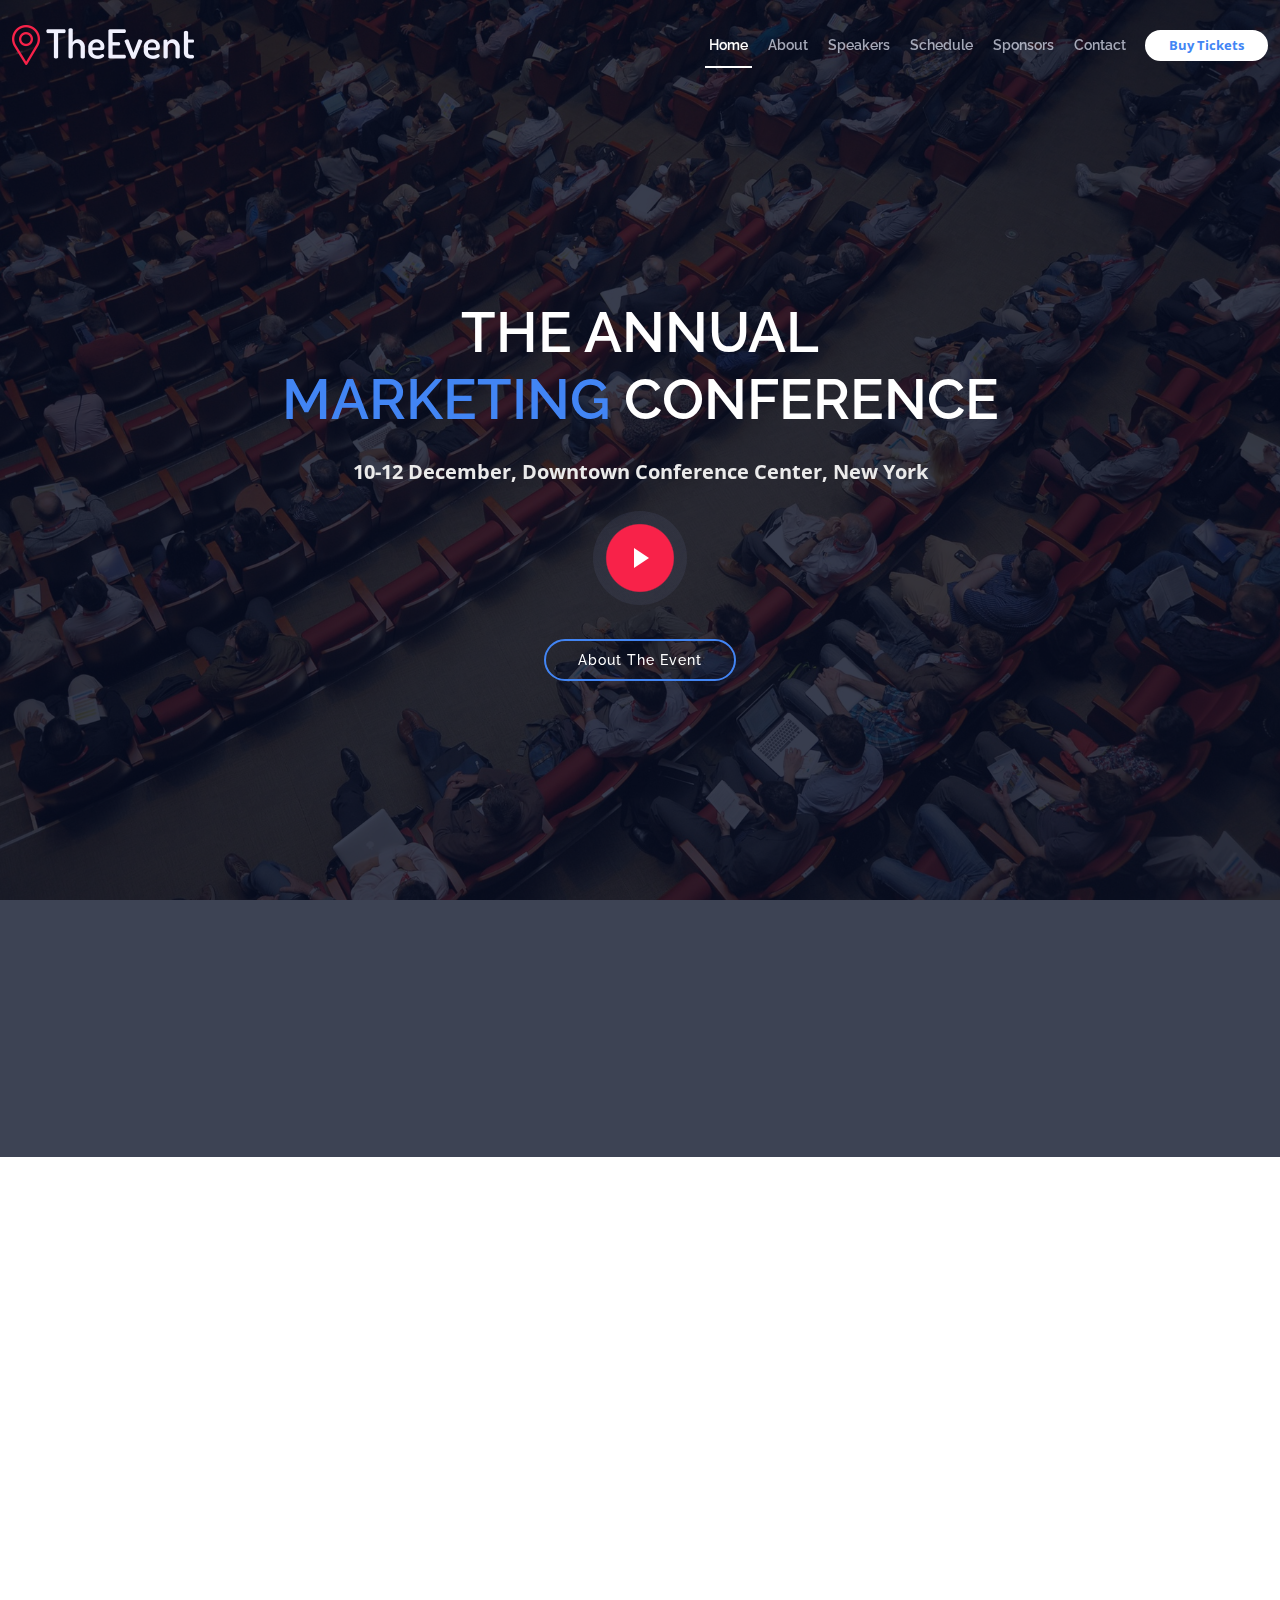
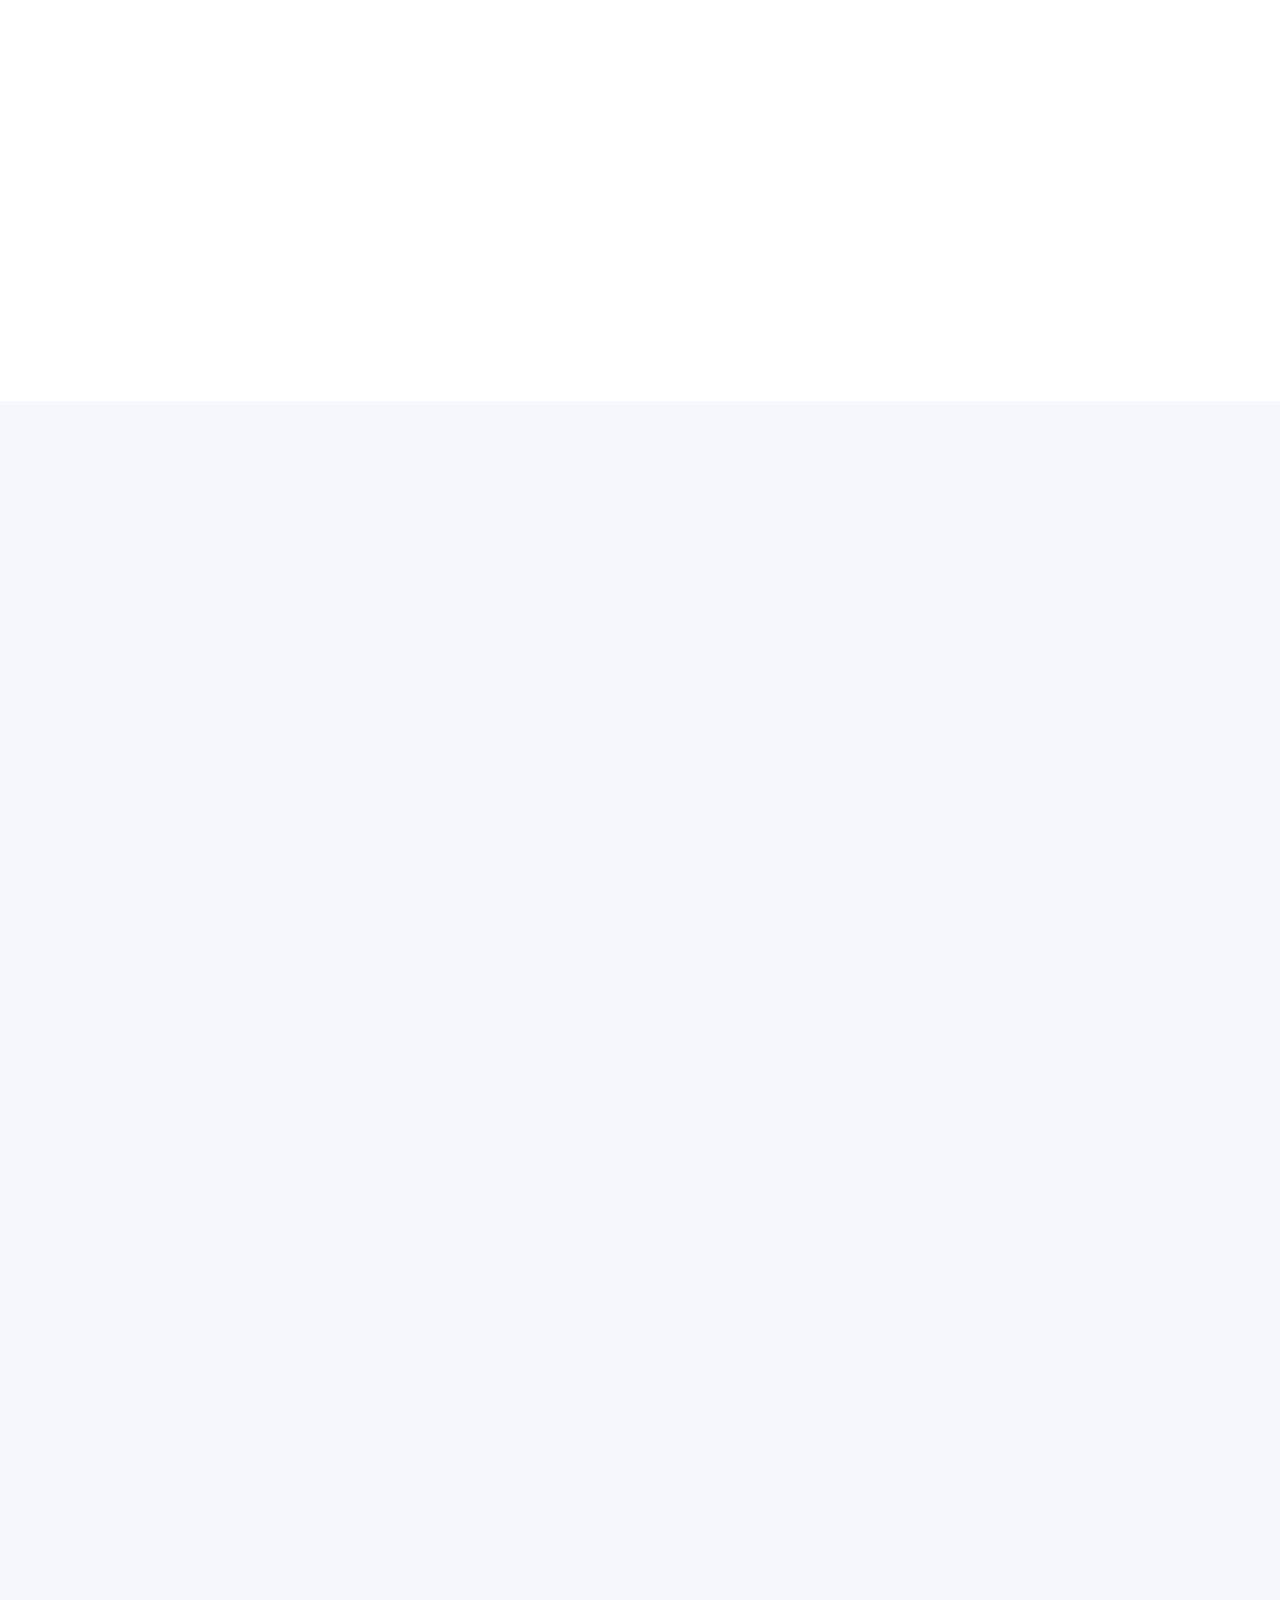
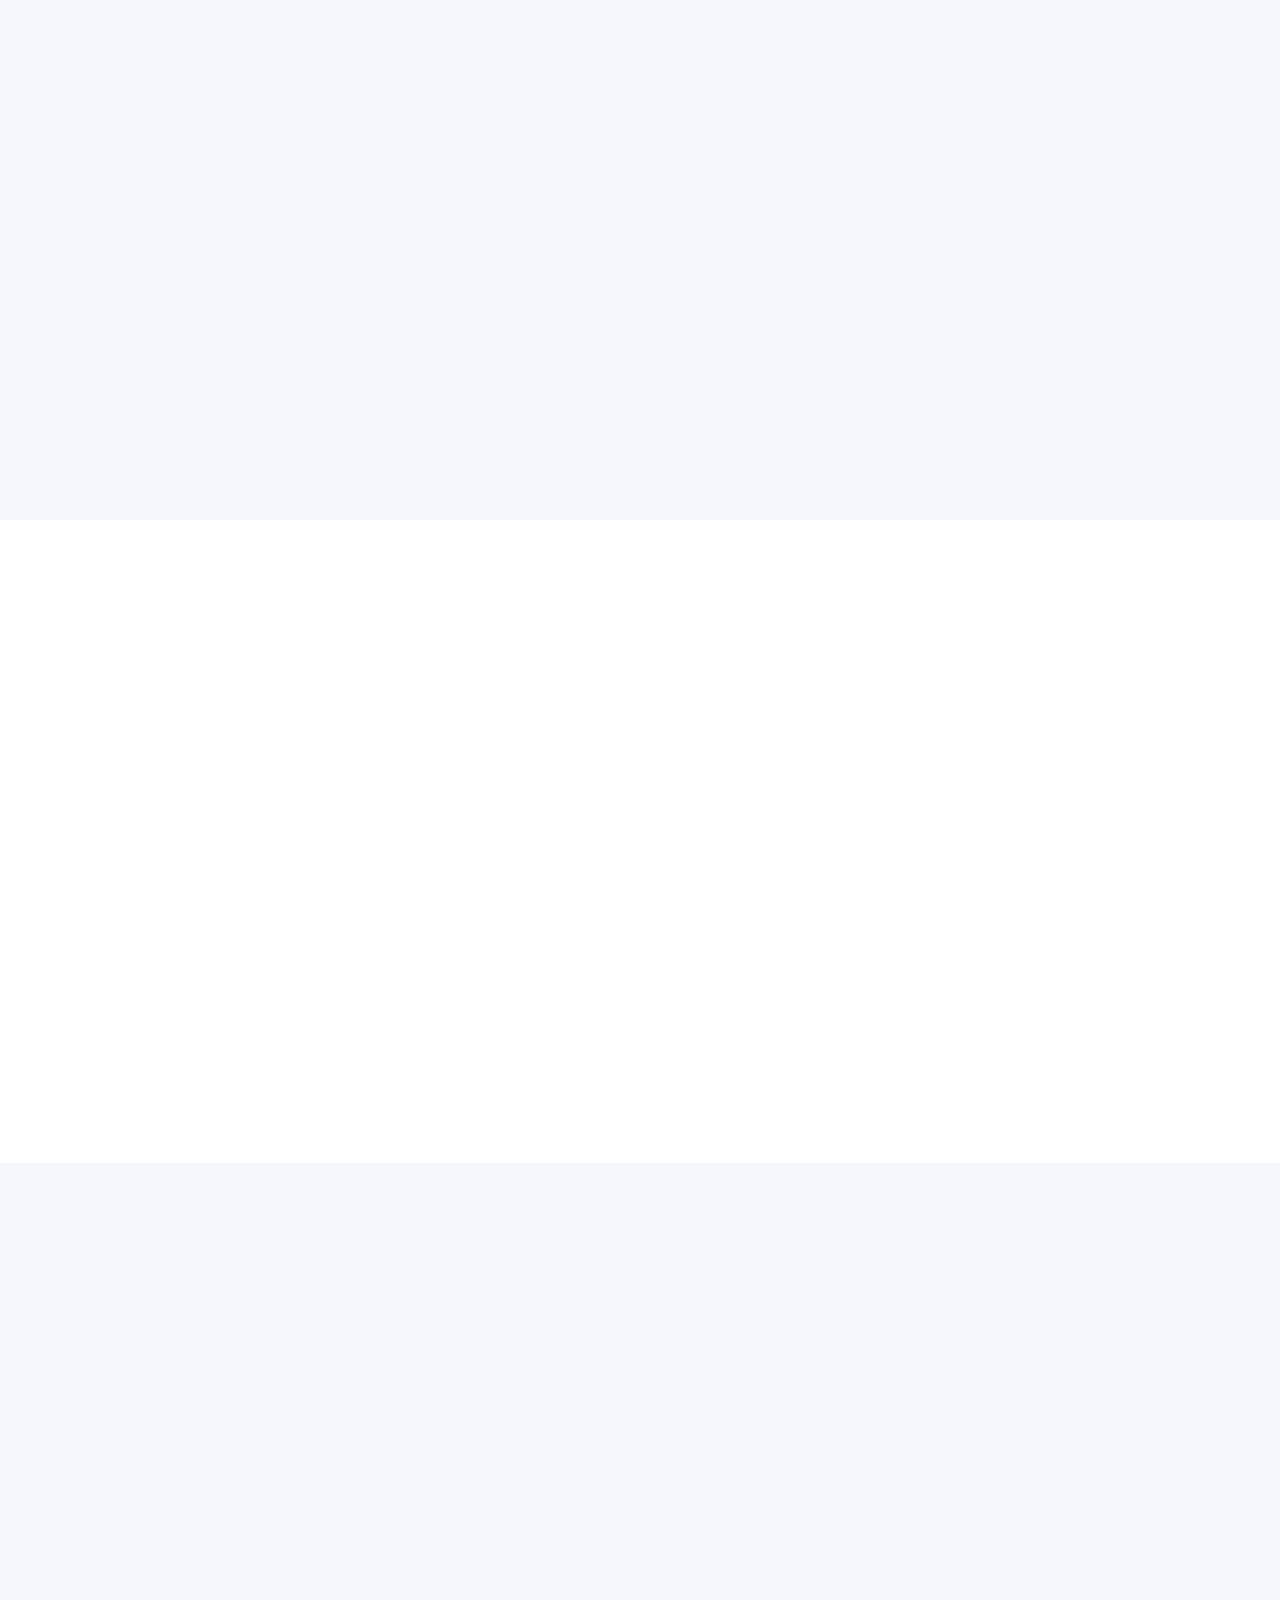
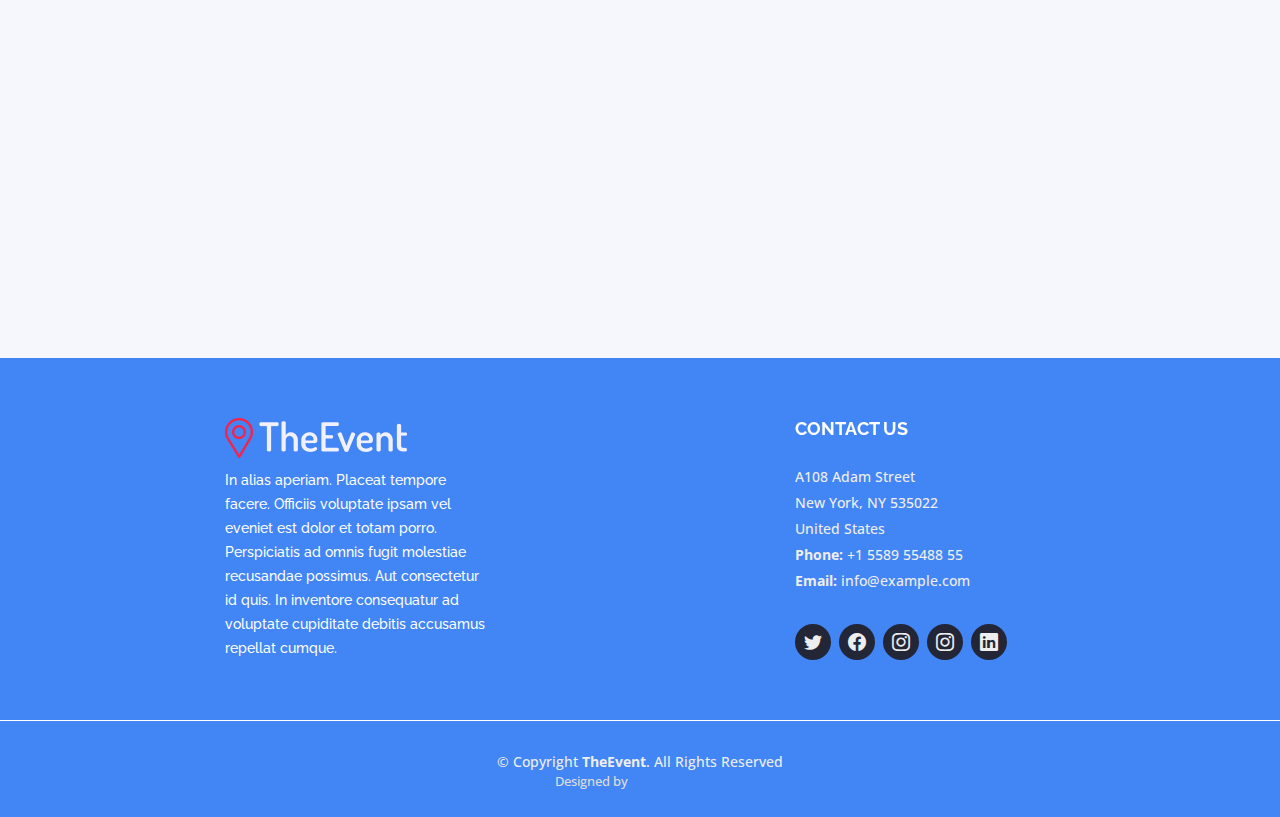
<file: index.html>
<!DOCTYPE html>
<html lang="en">

<head>
  <meta charset="utf-8">
  <meta content="width=device-width, initial-scale=1.0" name="viewport">

  <title>TheEvent Bootstrap Template - Index</title>
  <meta content="" name="description">
  <meta content="" name="keywords">

  <!-- Favicons -->
  <link href="assets/img/favicon.png" rel="icon">
  <link href="assets/img/apple-touch-icon.png" rel="apple-touch-icon">

  <!-- Google Fonts -->
  <link href="https://fonts.googleapis.com/css?family=Open+Sans:300,300i,400,400i,700,700i|Raleway:300,400,500,700,800" rel="stylesheet">

  <!-- Vendor CSS Files -->
  <link href="assets/vendor/aos/aos.css" rel="stylesheet">
  <link href="assets/vendor/bootstrap/css/bootstrap.min.css" rel="stylesheet">
  <link href="assets/vendor/bootstrap-icons/bootstrap-icons.css" rel="stylesheet">
  <link href="assets/vendor/glightbox/css/glightbox.min.css" rel="stylesheet">
  <link href="assets/vendor/swiper/swiper-bundle.min.css" rel="stylesheet">

  <!-- Template Main CSS File -->
  <link href="assets/css/style.css" rel="stylesheet">

  <!-- =======================================================
  * Template Name: TheEvent - v4.7.0
  * Template URL: https://bootstrapmade.com/theevent-conference-event-bootstrap-template/
  * Author: BootstrapMade.com
  * License: https://bootstrapmade.com/license/
  ======================================================== -->
</head>

<body>

  <!-- ======= Header ======= -->
  <header id="header" class="d-flex align-items-center ">
    <div class="container-fluid container-xxl d-flex align-items-center">

      <div id="logo" class="me-auto">
        <!-- Uncomment below if you prefer to use a text logo -->
        <!-- <h1><a href="index.html">The<span>Event</span></a></h1>-->
        <a href="index.html" class="scrollto"><img src="assets/img/logo.png" alt="" title=""></a>
      </div>

      <nav id="navbar" class="navbar order-last order-lg-0">
        <ul>
          <li><a class="nav-link scrollto active" href="#hero">Home</a></li>
          <li><a class="nav-link scrollto" href="#about">About</a></li>
          <li><a class="nav-link scrollto" href="#speakers">Speakers</a></li>
          <li><a class="nav-link scrollto" href="#schedule">Schedule</a></li>
          <!-- <li><a class="nav-link scrollto" href="#venue">Venue</a></li> -->
          <!-- <li><a class="nav-link scrollto" href="#hotels">Hotels</a></li> -->
          <!-- <li><a class="nav-link scrollto" href="#gallery">Gallery</a></li> -->
          <li><a class="nav-link scrollto" href="#supporters">Sponsors</a></li>
          <!-- <li class="dropdown"><a href="#"><span>Drop Down</span> <i class="bi bi-chevron-down"></i></a>
          <ul>
            <li><a href="#">Drop Down 1</a></li>
            <li class="dropdown"><a href="#"><span>Deep Drop Down</span> <i class="bi bi-chevron-right"></i></a>
              <ul>
                <li><a href="#">Deep Drop Down 1</a></li>
                <li><a href="#">Deep Drop Down 2</a></li>
                <li><a href="#">Deep Drop Down 3</a></li>
                <li><a href="#">Deep Drop Down 4</a></li>
                <li><a href="#">Deep Drop Down 5</a></li>
              </ul>
            </li>
            <li><a href="#">Drop Down 2</a></li>
            <li><a href="#">Drop Down 3</a></li>
            <li><a href="#">Drop Down 4</a></li>
          </ul>
        </li> -->
          <li><a class="nav-link scrollto" href="#contact">Contact</a></li>
        </ul>
        <i class="bi bi-list mobile-nav-toggle"></i>
      </nav><!-- .navbar -->
      <a class="buy-tickets scrollto" href="#buy-tickets">Buy Tickets</a>

    </div>
  </header><!-- End Header -->

  <!-- ======= Hero Section ======= -->
  <section id="hero">
    <div class="hero-container" data-aos="zoom-in" data-aos-delay="100">
      <h1 class="mb-4 pb-0">The Annual<br><span>Marketing</span> Conference</h1>
      <p class="mb-4 pb-0">10-12 December, Downtown Conference Center, New York</p>
      <a href="https://www.youtube.com/watch?v=jDDaplaOz7Q" class="glightbox play-btn mb-4"></a>
      <a href="#about" class="about-btn scrollto">About The Event</a>
    </div>
  </section><!-- End Hero Section -->

  <main id="main">

    <!-- ======= About Section ======= -->
    <section id="about">
      <div class="container" data-aos="fade-up">
        <div class="row">
          <div class="col-lg-6">
            <h2>About The Event</h2>
            <p>Sed nam ut dolor qui repellendus iusto odit. Possimus inventore eveniet accusamus error amet eius aut
              accusantium et. Non odit consequatur repudiandae sequi ea odio molestiae. Enim possimus sunt inventore in
              est ut optio sequi unde.</p>
          </div>
          <div class="col-lg-3">
            <h3>Where</h3>
            <p>Downtown Conference Center, New York</p>
          </div>
          <div class="col-lg-3">
            <h3>When</h3>
            <p>Monday to Wednesday<br>10-12 December</p>
          </div>
        </div>
      </div>
    </section><!-- End About Section -->

    <!-- ======= Speakers Section ======= -->
    <section id="speakers">
      <div class="container" data-aos="fade-up">
        <div class="section-header">
          <h2>Event Speakers</h2>
          <p>Here are some of our speakers</p>
        </div>

        <div class="row">
          <div class="col-lg-4 col-md-6">
            <div class="speaker" data-aos="fade-up" data-aos-delay="100">
              <img src="assets/img/speakers/1.jpg" alt="Speaker 1" class="img-fluid">
              <div class="details">
                <h3><a href="speaker-details.html">Brenden Legros</a></h3>
                <p>Quas alias incidunt</p>
                <div class="social">
                  <a href=""><i class="bi bi-twitter"></i></a>
                  <a href=""><i class="bi bi-facebook"></i></a>
                  <a href=""><i class="bi bi-instagram"></i></a>
                  <a href=""><i class="bi bi-linkedin"></i></a>
                </div>
              </div>
            </div>
          </div>
          <div class="col-lg-4 col-md-6">
            <div class="speaker" data-aos="fade-up" data-aos-delay="200">
              <img src="assets/img/speakers/2.jpg" alt="Speaker 2" class="img-fluid">
              <div class="details">
                <h3><a href="speaker-details.html">Hubert Hirthe</a></h3>
                <p>Consequuntur odio aut</p>
                <div class="social">
                  <a href=""><i class="bi bi-twitter"></i></a>
                  <a href=""><i class="bi bi-facebook"></i></a>
                  <a href=""><i class="bi bi-instagram"></i></a>
                  <a href=""><i class="bi bi-linkedin"></i></a>
                </div>
              </div>
            </div>
          </div>
          <div class="col-lg-4 col-md-6">
            <div class="speaker" data-aos="fade-up" data-aos-delay="300">
              <img src="assets/img/speakers/3.jpg" alt="Speaker 3" class="img-fluid">
              <div class="details">
                <h3><a href="speaker-details.html">Cole Emmerich</a></h3>
                <p>Fugiat laborum et</p>
                <div class="social">
                  <a href=""><i class="bi bi-twitter"></i></a>
                  <a href=""><i class="bi bi-facebook"></i></a>
                  <a href=""><i class="bi bi-instagram"></i></a>
                  <a href=""><i class="bi bi-linkedin"></i></a>
                </div>
              </div>
            </div>
          </div>
          <div class="col-lg-4 col-md-6">
            <div class="speaker" data-aos="fade-up" data-aos-delay="100">
              <img src="assets/img/speakers/4.jpg" alt="Speaker 4" class="img-fluid">
              <div class="details">
                <h3><a href="speaker-details.html">Jack Christiansen</a></h3>
                <p>Debitis iure vero</p>
                <div class="social">
                  <a href=""><i class="bi bi-twitter"></i></a>
                  <a href=""><i class="bi bi-facebook"></i></a>
                  <a href=""><i class="bi bi-instagram"></i></a>
                  <a href=""><i class="bi bi-linkedin"></i></a>
                </div>
              </div>
            </div>
          </div>
          <div class="col-lg-4 col-md-6">
            <div class="speaker" data-aos="fade-up" data-aos-delay="200">
              <img src="assets/img/speakers/5.jpg" alt="Speaker 5" class="img-fluid">
              <div class="details">
                <h3><a href="speaker-details.html">Alejandrin Littel</a></h3>
                <p>Qui molestiae natus</p>
                <div class="social">
                  <a href=""><i class="bi bi-twitter"></i></a>
                  <a href=""><i class="bi bi-facebook"></i></a>
                  <a href=""><i class="bi bi-instagram"></i></a>
                  <a href=""><i class="bi bi-linkedin"></i></a>
                </div>
              </div>
            </div>
          </div>
          <div class="col-lg-4 col-md-6">
            <div class="speaker" data-aos="fade-up" data-aos-delay="300">
              <img src="assets/img/speakers/6.jpg" alt="Speaker 6" class="img-fluid">
              <div class="details">
                <h3><a href="speaker-details.html">Willow Trantow</a></h3>
                <p>Non autem dicta</p>
                <div class="social">
                  <a href=""><i class="bi bi-twitter"></i></a>
                  <a href=""><i class="bi bi-facebook"></i></a>
                  <a href=""><i class="bi bi-instagram"></i></a>
                  <a href=""><i class="bi bi-linkedin"></i></a>
                </div>
              </div>
            </div>
          </div>
        </div>
      </div>

    </section><!-- End Speakers Section -->

    <!-- ======= Schedule Section ======= -->
    <section id="schedule" class="section-with-bg">
      <div class="container" data-aos="fade-up">
        <div class="section-header">
          <h2>Event Schedule</h2>
          <p>Here is our event schedule</p>
        </div>

        <ul class="nav nav-tabs" role="tablist" data-aos="fade-up" data-aos-delay="100">
          <li class="nav-item">
            <a class="nav-link active" href="#day-1" role="tab" data-bs-toggle="tab">Day 1</a>
          </li>
        </ul>

        <h3 class="sub-heading">Voluptatem nulla veniam soluta et corrupti consequatur neque eveniet officia. Eius
          necessitatibus voluptatem quis labore perspiciatis quia.</h3>

        <div class="tab-content row justify-content-center" data-aos="fade-up" data-aos-delay="200">

          <!-- Schdule Day 1 -->
          <div role="tabpanel" class="col-lg-9 tab-pane fade show active" id="day-1">

            <div class="row schedule-item">
              <div class="col-md-2"><time>09:30 AM</time></div>
              <div class="col-md-10">
                <h4>Registration</h4>
                <p>Fugit voluptas iusto maiores temporibus autem numquam magnam.</p>
              </div>
            </div>

            <div class="row schedule-item">
              <div class="col-md-2"><time>10:00 AM</time></div>
              <div class="col-md-10">
                <div class="speaker">
                  <img src="assets/img/speakers/1.jpg" alt="Brenden Legros">
                </div>
                <h4>Keynote <span>Brenden Legros</span></h4>
                <p>Facere provident incidunt quos voluptas.</p>
              </div>
            </div>

            <div class="row schedule-item">
              <div class="col-md-2"><time>11:00 AM</time></div>
              <div class="col-md-10">
                <div class="speaker">
                  <img src="assets/img/speakers/2.jpg" alt="Hubert Hirthe">
                </div>
                <h4>Et voluptatem iusto dicta nobis. <span>Hubert Hirthe</span></h4>
                <p>Maiores dignissimos neque qui cum accusantium ut sit sint inventore.</p>
              </div>
            </div>

            <div class="row schedule-item">
              <div class="col-md-2"><time>12:00 AM</time></div>
              <div class="col-md-10">
                <div class="speaker">
                  <img src="assets/img/speakers/3.jpg" alt="Cole Emmerich">
                </div>
                <h4>Explicabo et rerum quis et ut ea. <span>Cole Emmerich</span></h4>
                <p>Veniam accusantium laborum nihil eos eaque accusantium aspernatur.</p>
              </div>
            </div>

            <div class="row schedule-item">
              <div class="col-md-2"><time>02:00 PM</time></div>
              <div class="col-md-10">
                <div class="speaker">
                  <img src="assets/img/speakers/4.jpg" alt="Jack Christiansen">
                </div>
                <h4>Qui non qui vel amet culpa sequi. <span>Jack Christiansen</span></h4>
                <p>Nam ex distinctio voluptatem doloremque suscipit iusto.</p>
              </div>
            </div>

            <div class="row schedule-item">
              <div class="col-md-2"><time>03:00 PM</time></div>
              <div class="col-md-10">
                <div class="speaker">
                  <img src="assets/img/speakers/5.jpg" alt="Alejandrin Littel">
                </div>
                <h4>Quos ratione neque expedita asperiores. <span>Alejandrin Littel</span></h4>
                <p>Eligendi quo eveniet est nobis et ad temporibus odio quo.</p>
              </div>
            </div>

            <div class="row schedule-item">
              <div class="col-md-2"><time>04:00 PM</time></div>
              <div class="col-md-10">
                <div class="speaker">
                  <img src="assets/img/speakers/6.jpg" alt="Willow Trantow">
                </div>
                <h4>Quo qui praesentium nesciunt <span>Willow Trantow</span></h4>
                <p>Voluptatem et alias dolorum est aut sit enim neque veritatis.</p>
              </div>
            </div>

          </div>
          <!-- End Schdule Day 1 -->


        </div>

      </div>

    </section><!-- End Schedule Section -->

    <!-- ======= Venue Section ======= -->
    <!-- <section id="venue">

      <div class="container-fluid" data-aos="fade-up">

        <div class="section-header">
          <h2>Event Venue</h2>
          <p>Event venue location info and gallery</p>
        </div>

        <div class="row g-0">
          <div class="col-lg-6 venue-map">
            <iframe src="https://www.google.com/maps/embed?pb=!1m14!1m8!1m3!1d12097.433213460943!2d-74.0062269!3d40.7101282!3m2!1i1024!2i768!4f13.1!3m3!1m2!1s0x0%3A0xb89d1fe6bc499443!2sDowntown+Conference+Center!5e0!3m2!1smk!2sbg!4v1539943755621" frameborder="0" style="border:0" allowfullscreen></iframe>
          </div>

          <div class="col-lg-6 venue-info">
            <div class="row justify-content-center">
              <div class="col-11 col-lg-8 position-relative">
                <h3>Downtown Conference Center, New York</h3>
                <p>Iste nobis eum sapiente sunt enim dolores labore accusantium autem. Cumque beatae ipsam. Est quae sit qui voluptatem corporis velit. Qui maxime accusamus possimus. Consequatur sequi et ea suscipit enim nesciunt quia velit.</p>
              </div>
            </div>
          </div>
        </div>

      </div>

      <div class="container-fluid venue-gallery-container" data-aos="fade-up" data-aos-delay="100">
        <div class="row g-0">

          <div class="col-lg-3 col-md-4">
            <div class="venue-gallery">
              <a href="assets/img/venue-gallery/1.jpg" class="glightbox" data-gall="venue-gallery">
                <img src="assets/img/venue-gallery/1.jpg" alt="" class="img-fluid">
              </a>
            </div>
          </div>

          <div class="col-lg-3 col-md-4">
            <div class="venue-gallery">
              <a href="assets/img/venue-gallery/2.jpg" class="glightbox" data-gall="venue-gallery">
                <img src="assets/img/venue-gallery/2.jpg" alt="" class="img-fluid">
              </a>
            </div>
          </div>

          <div class="col-lg-3 col-md-4">
            <div class="venue-gallery">
              <a href="assets/img/venue-gallery/3.jpg" class="glightbox" data-gall="venue-gallery">
                <img src="assets/img/venue-gallery/3.jpg" alt="" class="img-fluid">
              </a>
            </div>
          </div>

          <div class="col-lg-3 col-md-4">
            <div class="venue-gallery">
              <a href="assets/img/venue-gallery/4.jpg" class="glightbox" data-gall="venue-gallery">
                <img src="assets/img/venue-gallery/4.jpg" alt="" class="img-fluid">
              </a>
            </div>
          </div>

          <div class="col-lg-3 col-md-4">
            <div class="venue-gallery">
              <a href="assets/img/venue-gallery/5.jpg" class="glightbox" data-gall="venue-gallery">
                <img src="assets/img/venue-gallery/5.jpg" alt="" class="img-fluid">
              </a>
            </div>
          </div>

          <div class="col-lg-3 col-md-4">
            <div class="venue-gallery">
              <a href="assets/img/venue-gallery/6.jpg" class="glightbox" data-gall="venue-gallery">
                <img src="assets/img/venue-gallery/6.jpg" alt="" class="img-fluid">
              </a>
            </div>
          </div>

          <div class="col-lg-3 col-md-4">
            <div class="venue-gallery">
              <a href="assets/img/venue-gallery/7.jpg" class="glightbox" data-gall="venue-gallery">
                <img src="assets/img/venue-gallery/7.jpg" alt="" class="img-fluid">
              </a>
            </div>
          </div>

          <div class="col-lg-3 col-md-4">
            <div class="venue-gallery">
              <a href="assets/img/venue-gallery/8.jpg" class="glightbox" data-gall="venue-gallery">
                <img src="assets/img/venue-gallery/8.jpg" alt="" class="img-fluid">
              </a>
            </div>
          </div>

        </div>
      </div>

    </section> -->
    
    <!-- End Venue Section -->

    <!-- ======= Hotels Section ======= -->
    <!-- <section id="hotels" class="section-with-bg">

      <div class="container" data-aos="fade-up">
        <div class="section-header">
          <h2>Hotels</h2>
          <p>Her are some nearby hotels</p>
        </div>

        <div class="row" data-aos="fade-up" data-aos-delay="100">

          <div class="col-lg-4 col-md-6">
            <div class="hotel">
              <div class="hotel-img">
                <img src="assets/img/hotels/1.jpg" alt="Hotel 1" class="img-fluid">
              </div>
              <h3><a href="#">Hotel 1</a></h3>
              <div class="stars">
                <i class="bi bi-star-fill"></i>
                <i class="bi bi-star-fill"></i>
                <i class="bi bi-star-fill"></i>
                <i class="bi bi-star-fill"></i>
                <i class="bi bi-star-fill"></i>
              </div>
              <p>0.4 Mile from the Venue</p>
            </div>
          </div>

          <div class="col-lg-4 col-md-6">
            <div class="hotel">
              <div class="hotel-img">
                <img src="assets/img/hotels/2.jpg" alt="Hotel 2" class="img-fluid">
              </div>
              <h3><a href="#">Hotel 2</a></h3>
              <div class="stars">
                <i class="bi bi-star-fill"></i>
                <i class="bi bi-star-fill"></i>
                <i class="bi bi-star-fill"></i>
                <i class="bi bi-star-fill"></i>
                <i class="bi bi-star-fill-half-full"></i>
              </div>
              <p>0.5 Mile from the Venue</p>
            </div>
          </div>

          <div class="col-lg-4 col-md-6">
            <div class="hotel">
              <div class="hotel-img">
                <img src="assets/img/hotels/3.jpg" alt="Hotel 3" class="img-fluid">
              </div>
              <h3><a href="#">Hotel 3</a></h3>
              <div class="stars">
                <i class="bi bi-star-fill"></i>
                <i class="bi bi-star-fill"></i>
                <i class="bi bi-star-fill"></i>
                <i class="bi bi-star-fill"></i>
              </div>
              <p>0.6 Mile from the Venue</p>
            </div>
          </div>

        </div>
      </div>

    </section>End Hotels Section -->

    <!-- ======= Gallery Section ======= -->
    <!-- <section id="gallery">

      <div class="container" data-aos="fade-up">
        <div class="section-header">
          <h2>Gallery</h2>
          <p>Check our gallery from the recent events</p>
        </div>
      </div>

      <div class="gallery-slider swiper">
        <div class="swiper-wrapper align-items-center">
          <div class="swiper-slide"><a href="assets/img/gallery/1.jpg" class="gallery-lightbox"><img src="assets/img/gallery/1.jpg" class="img-fluid" alt=""></a></div>
          <div class="swiper-slide"><a href="assets/img/gallery/2.jpg" class="gallery-lightbox"><img src="assets/img/gallery/2.jpg" class="img-fluid" alt=""></a></div>
          <div class="swiper-slide"><a href="assets/img/gallery/3.jpg" class="gallery-lightbox"><img src="assets/img/gallery/3.jpg" class="img-fluid" alt=""></a></div>
          <div class="swiper-slide"><a href="assets/img/gallery/4.jpg" class="gallery-lightbox"><img src="assets/img/gallery/4.jpg" class="img-fluid" alt=""></a></div>
          <div class="swiper-slide"><a href="assets/img/gallery/5.jpg" class="gallery-lightbox"><img src="assets/img/gallery/5.jpg" class="img-fluid" alt=""></a></div>
          <div class="swiper-slide"><a href="assets/img/gallery/6.jpg" class="gallery-lightbox"><img src="assets/img/gallery/6.jpg" class="img-fluid" alt=""></a></div>
          <div class="swiper-slide"><a href="assets/img/gallery/7.jpg" class="gallery-lightbox"><img src="assets/img/gallery/7.jpg" class="img-fluid" alt=""></a></div>
          <div class="swiper-slide"><a href="assets/img/gallery/8.jpg" class="gallery-lightbox"><img src="assets/img/gallery/8.jpg" class="img-fluid" alt=""></a></div>
        </div>
        <div class="swiper-pagination"></div>
      </div>

    </section>End Gallery Section -->

    <!-- ======= Supporters Section ======= -->
    <section id="supporters" class="section-with-bg">

      <div class="container" data-aos="fade-up">
        <div class="section-header">
          <h2>Sponsors</h2>
        </div>

        <div class="row no-gutters supporters-wrap clearfix" data-aos="zoom-in" data-aos-delay="100">

          <div class="col-lg-3 col-md-4 col-xs-6">
            <div class="supporter-logo">
              <img src="assets/img/supporters/1.png" class="img-fluid" alt="">
            </div>
          </div>

          <div class="col-lg-3 col-md-4 col-xs-6">
            <div class="supporter-logo">
              <img src="assets/img/supporters/2.png" class="img-fluid" alt="">
            </div>
          </div>

          <div class="col-lg-3 col-md-4 col-xs-6">
            <div class="supporter-logo">
              <img src="assets/img/supporters/3.png" class="img-fluid" alt="">
            </div>
          </div>

          <div class="col-lg-3 col-md-4 col-xs-6">
            <div class="supporter-logo">
              <img src="assets/img/supporters/4.png" class="img-fluid" alt="">
            </div>
          </div>

          <div class="col-lg-3 col-md-4 col-xs-6">
            <div class="supporter-logo">
              <img src="assets/img/supporters/5.png" class="img-fluid" alt="">
            </div>
          </div>

          <div class="col-lg-3 col-md-4 col-xs-6">
            <div class="supporter-logo">
              <img src="assets/img/supporters/6.png" class="img-fluid" alt="">
            </div>
          </div>

          <div class="col-lg-3 col-md-4 col-xs-6">
            <div class="supporter-logo">
              <img src="assets/img/supporters/7.png" class="img-fluid" alt="">
            </div>
          </div>

          <div class="col-lg-3 col-md-4 col-xs-6">
            <div class="supporter-logo">
              <img src="assets/img/supporters/8.png" class="img-fluid" alt="">
            </div>
          </div>

        </div>

      </div>

    </section><!-- End Sponsors Section -->

    <!-- =======  F.A.Q Section ======= -->
    <section id="faq">

      <div class="container" data-aos="fade-up">

        <div class="section-header">
          <h2>F.A.Q </h2>
        </div>

        <div class="row justify-content-center" data-aos="fade-up" data-aos-delay="100">
          <div class="col-lg-9">

            <ul class="faq-list">

              <li>
                <div data-bs-toggle="collapse" class="collapsed question" href="#faq1">Non consectetur a erat nam at lectus urna duis? <i class="bi bi-chevron-down icon-show"></i><i class="bi bi-chevron-up icon-close"></i></div>
                <div id="faq1" class="collapse" data-bs-parent=".faq-list">
                  <p>
                    Feugiat pretium nibh ipsum consequat. Tempus iaculis urna id volutpat lacus laoreet non curabitur gravida. Venenatis lectus magna fringilla urna porttitor rhoncus dolor purus non.
                  </p>
                </div>
              </li>

              <li>
                <div data-bs-toggle="collapse" href="#faq2" class="collapsed question">Feugiat scelerisque varius morbi enim nunc faucibus a pellentesque? <i class="bi bi-chevron-down icon-show"></i><i class="bi bi-chevron-up icon-close"></i></div>
                <div id="faq2" class="collapse" data-bs-parent=".faq-list">
                  <p>
                    Dolor sit amet consectetur adipiscing elit pellentesque habitant morbi. Id interdum velit laoreet id donec ultrices. Fringilla phasellus faucibus scelerisque eleifend donec pretium. Est pellentesque elit ullamcorper dignissim. Mauris ultrices eros in cursus turpis massa tincidunt dui.
                  </p>
                </div>
              </li>

              <li>
                <div data-bs-toggle="collapse" href="#faq3" class="collapsed question">Dolor sit amet consectetur adipiscing elit pellentesque habitant morbi? <i class="bi bi-chevron-down icon-show"></i><i class="bi bi-chevron-up icon-close"></i></div>
                <div id="faq3" class="collapse" data-bs-parent=".faq-list">
                  <p>
                    Eleifend mi in nulla posuere sollicitudin aliquam ultrices sagittis orci. Faucibus pulvinar elementum integer enim. Sem nulla pharetra diam sit amet nisl suscipit. Rutrum tellus pellentesque eu tincidunt. Lectus urna duis convallis convallis tellus. Urna molestie at elementum eu facilisis sed odio morbi quis
                  </p>
                </div>
              </li>

              <li>
                <div data-bs-toggle="collapse" href="#faq4" class="collapsed question">Ac odio tempor orci dapibus. Aliquam eleifend mi in nulla? <i class="bi bi-chevron-down icon-show"></i><i class="bi bi-chevron-up icon-close"></i></div>
                <div id="faq4" class="collapse" data-bs-parent=".faq-list">
                  <p>
                    Dolor sit amet consectetur adipiscing elit pellentesque habitant morbi. Id interdum velit laoreet id donec ultrices. Fringilla phasellus faucibus scelerisque eleifend donec pretium. Est pellentesque elit ullamcorper dignissim. Mauris ultrices eros in cursus turpis massa tincidunt dui.
                  </p>
                </div>
              </li>

              <li>
                <div data-bs-toggle="collapse" href="#faq5" class="collapsed question">Tempus quam pellentesque nec nam aliquam sem et tortor consequat? <i class="bi bi-chevron-down icon-show"></i><i class="bi bi-chevron-up icon-close"></i></div>
                <div id="faq5" class="collapse" data-bs-parent=".faq-list">
                  <p>
                    Molestie a iaculis at erat pellentesque adipiscing commodo. Dignissim suspendisse in est ante in. Nunc vel risus commodo viverra maecenas accumsan. Sit amet nisl suscipit adipiscing bibendum est. Purus gravida quis blandit turpis cursus in
                  </p>
                </div>
              </li>

              <li>
                <div data-bs-toggle="collapse" href="#faq6" class="collapsed question">Tortor vitae purus faucibus ornare. Varius vel pharetra vel turpis nunc eget lorem dolor? <i class="bi bi-chevron-down icon-show"></i><i class="bi bi-chevron-up icon-close"></i></div>
                <div id="faq6" class="collapse" data-bs-parent=".faq-list">
                  <p>
                    Laoreet sit amet cursus sit amet dictum sit amet justo. Mauris vitae ultricies leo integer malesuada nunc vel. Tincidunt eget nullam non nisi est sit amet. Turpis nunc eget lorem dolor sed. Ut venenatis tellus in metus vulputate eu scelerisque. Pellentesque diam volutpat commodo sed egestas egestas fringilla phasellus faucibus. Nibh tellus molestie nunc non blandit massa enim nec.
                  </p>
                </div>
              </li>

            </ul>

          </div>
        </div>

      </div>

    </section><!-- End  F.A.Q Section -->

    <!-- ======= Buy Ticket Section ======= -->
    <section id="buy-tickets" class="section-with-bg">
      <div class="container" data-aos="fade-up">

        <div class="section-header">
          <h2>Buy Tickets</h2>
          <p>Velit consequatur consequatur inventore iste fugit unde omnis eum aut.</p>
        </div>

        <div class="row">
          <div class="col-lg-4" data-aos="fade-up" data-aos-delay="100">
            <div class="card mb-5 mb-lg-0">
              <div class="card-body">
                <h5 class="card-title text-muted text-uppercase text-center">Standard Access</h5>
                <h6 class="card-price text-center">$150</h6>
                <hr>
                <ul class="fa-ul">
                  <li><span class="fa-li"><i class="fa fa-check"></i></span>Regular Seating</li>
                  <li><span class="fa-li"><i class="fa fa-check"></i></span>Coffee Break</li>
                  <li><span class="fa-li"><i class="fa fa-check"></i></span>Custom Badge</li>
                  <li class="text-muted"><span class="fa-li"><i class="fa fa-times"></i></span>Community Access</li>
                  <li class="text-muted"><span class="fa-li"><i class="fa fa-times"></i></span>Workshop Access</li>
                  <li class="text-muted"><span class="fa-li"><i class="fa fa-times"></i></span>After Party</li>
                </ul>
                <hr>
                <div class="text-center">
                  <button type="button" class="btn" data-bs-toggle="modal" data-bs-target="#buy-ticket-modal" data-ticket-type="standard-access">Buy Now</button>
                </div>
              </div>
            </div>
          </div>
          <div class="col-lg-4" data-aos="fade-up" data-aos-delay="200">
            <div class="card mb-5 mb-lg-0">
              <div class="card-body">
                <h5 class="card-title text-muted text-uppercase text-center">Pro Access</h5>
                <h6 class="card-price text-center">$250</h6>
                <hr>
                <ul class="fa-ul">
                  <li><span class="fa-li"><i class="fa fa-check"></i></span>Regular Seating</li>
                  <li><span class="fa-li"><i class="fa fa-check"></i></span>Coffee Break</li>
                  <li><span class="fa-li"><i class="fa fa-check"></i></span>Custom Badge</li>
                  <li><span class="fa-li"><i class="fa fa-check"></i></span>Community Access</li>
                  <li class="text-muted"><span class="fa-li"><i class="fa fa-times"></i></span>Workshop Access</li>
                  <li class="text-muted"><span class="fa-li"><i class="fa fa-times"></i></span>After Party</li>
                </ul>
                <hr>
                <div class="text-center">
                  <button type="button" class="btn" data-bs-toggle="modal" data-bs-target="#buy-ticket-modal" data-ticket-type="pro-access">Buy Now</button>
                </div>
              </div>
            </div>
          </div>
          <!-- Pro Tier -->
          <div class="col-lg-4" data-aos="fade-up" data-aos-delay="300">
            <div class="card">
              <div class="card-body">
                <h5 class="card-title text-muted text-uppercase text-center">Premium Access</h5>
                <h6 class="card-price text-center">$350</h6>
                <hr>
                <ul class="fa-ul">
                  <li><span class="fa-li"><i class="fa fa-check"></i></span>Regular Seating</li>
                  <li><span class="fa-li"><i class="fa fa-check"></i></span>Coffee Break</li>
                  <li><span class="fa-li"><i class="fa fa-check"></i></span>Custom Badge</li>
                  <li><span class="fa-li"><i class="fa fa-check"></i></span>Community Access</li>
                  <li><span class="fa-li"><i class="fa fa-check"></i></span>Workshop Access</li>
                  <li><span class="fa-li"><i class="fa fa-check"></i></span>After Party</li>
                </ul>
                <hr>
                <div class="text-center">
                  <button type="button" class="btn" data-bs-toggle="modal" data-bs-target="#buy-ticket-modal" data-ticket-type="premium-access">Buy Now</button>
                </div>

              </div>
            </div>
          </div>
        </div>

      </div>

      <!-- Modal Order Form -->
      <div id="buy-ticket-modal" class="modal fade">
        <div class="modal-dialog" role="document">
          <div class="modal-content">
            <div class="modal-header">
              <h4 class="modal-title">Buy Tickets</h4>
              <button type="button" class="btn-close" data-bs-dismiss="modal" aria-label="Close"></button>
            </div>
            <div class="modal-body">
              <form method="POST" action="#">
                <div class="form-group">
                  <input type="text" class="form-control" name="your-name" placeholder="Your Name">
                </div>
                <div class="form-group mt-3">
                  <input type="text" class="form-control" name="your-email" placeholder="Your Email">
                </div>
                <div class="form-group mt-3">
                  <select id="ticket-type" name="ticket-type" class="form-select">
                    <option value="">-- Select Your Ticket Type --</option>
                    <option value="standard-access">Standard Access</option>
                    <option value="pro-access">Pro Access</option>
                    <option value="premium-access">Premium Access</option>
                  </select>
                </div>
                <div class="text-center mt-3">
                  <button type="submit" class="btn">Buy Now</button>
                </div>
              </form>
            </div>
          </div><!-- /.modal-content -->
        </div><!-- /.modal-dialog -->
      </div><!-- /.modal -->

    </section><!-- End Buy Ticket Section -->


  </main><!-- End #main -->

  <!-- ======= Footer ======= -->
  <footer id="footer">
    <div class="footer-top">
      <div class="container">
        <div class="row">

          <div class="col-lg-3 col-md-6 footer-info">
            <img src="assets/img/logo.png" alt="TheEvenet">
            <p>In alias aperiam. Placeat tempore facere. Officiis voluptate ipsam vel eveniet est dolor et totam porro. Perspiciatis ad omnis fugit molestiae recusandae possimus. Aut consectetur id quis. In inventore consequatur ad voluptate cupiditate debitis accusamus repellat cumque.</p>
          </div>

          <div class="col-lg-3 col-md-6 footer-contact">
            <h4>Contact Us</h4>
            <p>
              A108 Adam Street <br>
              New York, NY 535022<br>
              United States <br>
              <strong>Phone:</strong> +1 5589 55488 55<br>
              <strong>Email:</strong> info@example.com<br>
            </p>

            <div class="social-links">
              <a href="#" class="twitter"><i class="bi bi-twitter"></i></a>
              <a href="#" class="facebook"><i class="bi bi-facebook"></i></a>
              <a href="#" class="instagram"><i class="bi bi-instagram"></i></a>
              <a href="#" class="google-plus"><i class="bi bi-instagram"></i></a>
              <a href="#" class="linkedin"><i class="bi bi-linkedin"></i></a>
            </div>

          </div>

        </div>
      </div>
    </div>

    <div class="container">
      <div class="copyright">
        &copy; Copyright <strong>TheEvent</strong>. All Rights Reserved
      </div>
      <div class="credits">
        <!--
        All the links in the footer should remain intact.
        You can delete the links only if you purchased the pro version.
        Licensing information: https://bootstrapmade.com/license/
        Purchase the pro version with working PHP/AJAX contact form: https://bootstrapmade.com/buy/?theme=TheEvent
      -->
        Designed by <a href="https://bootstrapmade.com/">BootstrapMade</a>
      </div>
    </div>
  </footer><!-- End  Footer -->

  <a href="#" class="back-to-top d-flex align-items-center justify-content-center"><i class="bi bi-arrow-up-short"></i></a>

  <!-- Vendor JS Files -->
  <script src="assets/vendor/aos/aos.js"></script>
  <script src="assets/vendor/bootstrap/js/bootstrap.bundle.min.js"></script>
  <script src="assets/vendor/glightbox/js/glightbox.min.js"></script>
  <script src="assets/vendor/swiper/swiper-bundle.min.js"></script>
  <script src="assets/vendor/php-email-form/validate.js"></script>

  <!-- Template Main JS File -->
  <script src="assets/js/main.js"></script>

</body>

</html>
</file>
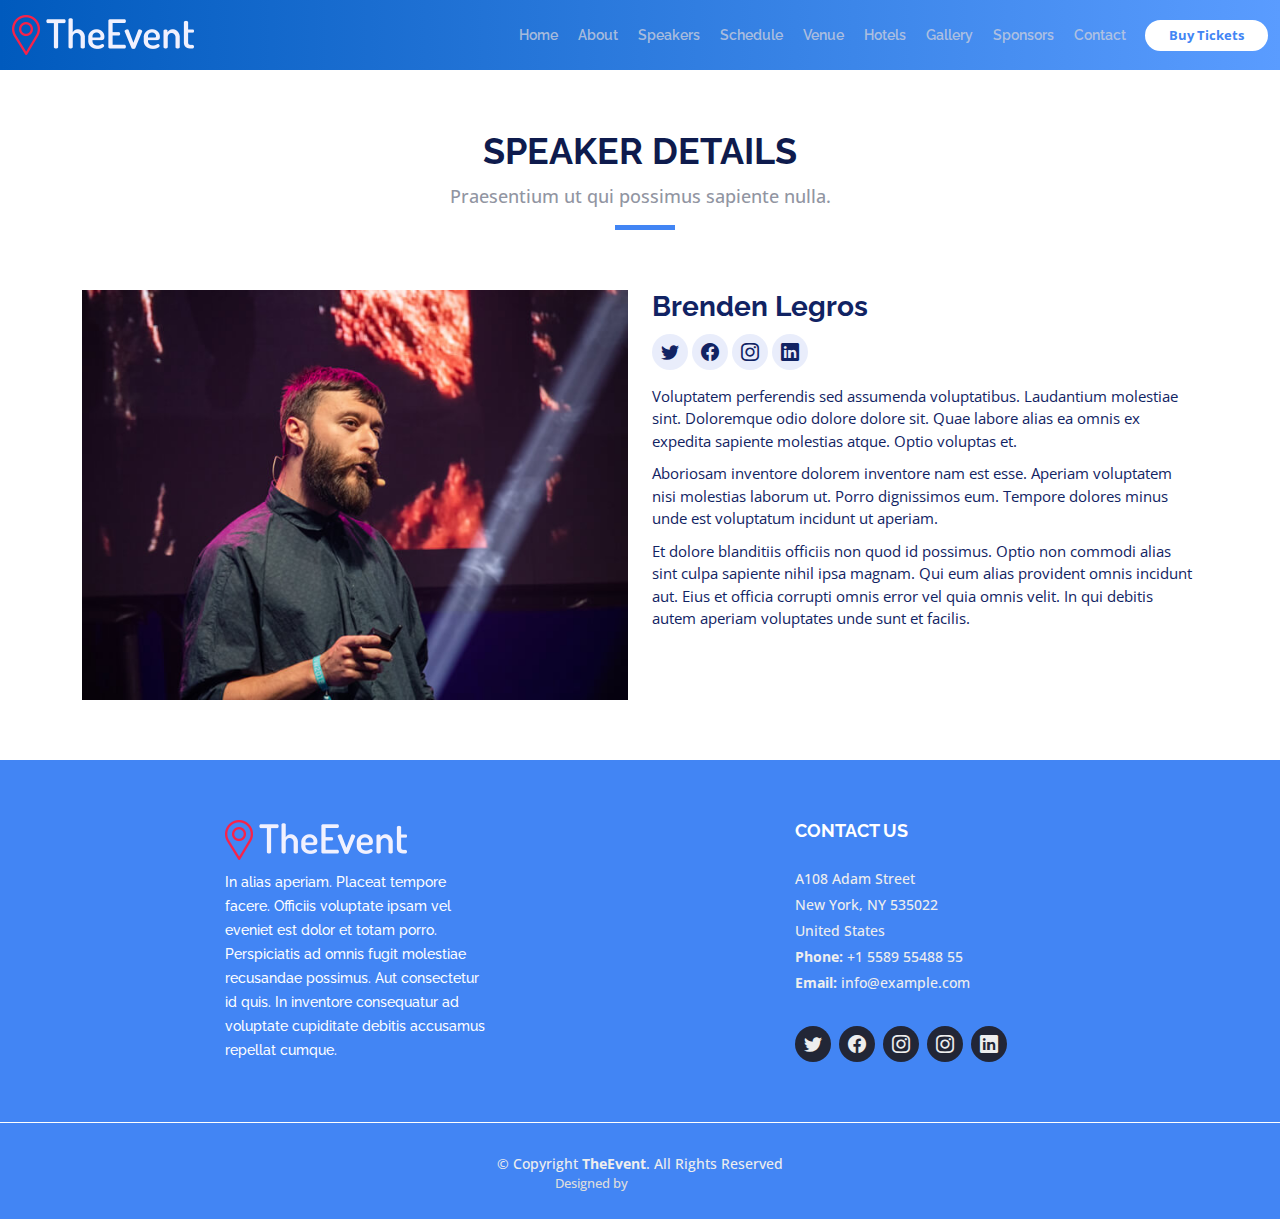
<file: speaker-details.html>
<!DOCTYPE html>
<html lang="en">

<head>
  <meta charset="utf-8">
  <meta content="width=device-width, initial-scale=1.0" name="viewport">

  <title>TheEvent Bootstrap Template - Speaker Details</title>
  <meta content="" name="description">
  <meta content="" name="keywords">

  <!-- Favicons -->
  <link href="assets/img/favicon.png" rel="icon">
  <link href="assets/img/apple-touch-icon.png" rel="apple-touch-icon">

  <!-- Google Fonts -->
  <link href="https://fonts.googleapis.com/css?family=Open+Sans:300,300i,400,400i,700,700i|Raleway:300,400,500,700,800" rel="stylesheet">

  <!-- Vendor CSS Files -->
  <link href="assets/vendor/aos/aos.css" rel="stylesheet">
  <link href="assets/vendor/bootstrap/css/bootstrap.min.css" rel="stylesheet">
  <link href="assets/vendor/bootstrap-icons/bootstrap-icons.css" rel="stylesheet">
  <link href="assets/vendor/glightbox/css/glightbox.min.css" rel="stylesheet">
  <link href="assets/vendor/swiper/swiper-bundle.min.css" rel="stylesheet">

  <!-- Template Main CSS File -->
  <link href="assets/css/style.css" rel="stylesheet">

  <!-- =======================================================
  * Template Name: TheEvent - v4.7.0
  * Template URL: https://bootstrapmade.com/theevent-conference-event-bootstrap-template/
  * Author: BootstrapMade.com
  * License: https://bootstrapmade.com/license/
  ======================================================== -->
</head>

<body>

  <!-- ======= Header ======= -->
  <header id="header" class="d-flex align-items-center header-inner">
    <div class="container-fluid container-xxl d-flex align-items-center">

      <div id="logo" class="me-auto">
        <!-- Uncomment below if you prefer to use a text logo -->
        <!-- <h1><a href="index.html">The<span>Event</span></a></h1>-->
        <a href="index.html" class="scrollto"><img src="assets/img/logo.png" alt="" title=""></a>
      </div>

      <nav id="navbar" class="navbar order-last order-lg-0">
        <ul>
          <li><a class="nav-link scrollto " href="#hero">Home</a></li>
          <li><a class="nav-link scrollto" href="#about">About</a></li>
          <li><a class="nav-link scrollto" href="#speakers">Speakers</a></li>
          <li><a class="nav-link scrollto" href="#schedule">Schedule</a></li>
          <li><a class="nav-link scrollto" href="#venue">Venue</a></li>
          <li><a class="nav-link scrollto" href="#hotels">Hotels</a></li>
          <li><a class="nav-link scrollto" href="#gallery">Gallery</a></li>
          <li><a class="nav-link scrollto" href="#supporters">Sponsors</a></li>
          <!-- <li class="dropdown"><a href="#"><span>Drop Down</span> <i class="bi bi-chevron-down"></i></a>
          <ul>
            <li><a href="#">Drop Down 1</a></li>
            <li class="dropdown"><a href="#"><span>Deep Drop Down</span> <i class="bi bi-chevron-right"></i></a>
              <ul>
                <li><a href="#">Deep Drop Down 1</a></li>
                <li><a href="#">Deep Drop Down 2</a></li>
                <li><a href="#">Deep Drop Down 3</a></li>
                <li><a href="#">Deep Drop Down 4</a></li>
                <li><a href="#">Deep Drop Down 5</a></li>
              </ul>
            </li>
            <li><a href="#">Drop Down 2</a></li>
            <li><a href="#">Drop Down 3</a></li>
            <li><a href="#">Drop Down 4</a></li>
          </ul>
        </li> -->
          <li><a class="nav-link scrollto" href="#contact">Contact</a></li>
        </ul>
        <i class="bi bi-list mobile-nav-toggle"></i>
      </nav><!-- .navbar -->
      <a class="buy-tickets scrollto" href="#buy-tickets">Buy Tickets</a>

    </div>
  </header><!-- End Header -->

  <main id="main" class="main-page">

    <!-- ======= Speaker Details Sectionn ======= -->
    <section id="speakers-details">
      <div class="container">
        <div class="section-header">
          <h2>Speaker Details</h2>
          <p>Praesentium ut qui possimus sapiente nulla.</p>
        </div>

        <div class="row">
          <div class="col-md-6">
            <img src="assets/img/speakers/1.jpg" alt="Speaker 1" class="img-fluid">
          </div>

          <div class="col-md-6">
            <div class="details">
              <h2>Brenden Legros</h2>
              <div class="social">
                <a href=""><i class="bi bi-twitter"></i></a>
                <a href=""><i class="bi bi-facebook"></i></a>
                <a href=""><i class="bi bi-instagram"></i></a>
                <a href=""><i class="bi bi-linkedin"></i></a>
              </div>
              <p>Voluptatem perferendis sed assumenda voluptatibus. Laudantium molestiae sint. Doloremque odio dolore dolore sit. Quae labore alias ea omnis ex expedita sapiente molestias atque. Optio voluptas et.</p>

              <p>Aboriosam inventore dolorem inventore nam est esse. Aperiam voluptatem nisi molestias laborum ut. Porro dignissimos eum. Tempore dolores minus unde est voluptatum incidunt ut aperiam.</p>

              <p>Et dolore blanditiis officiis non quod id possimus. Optio non commodi alias sint culpa sapiente nihil ipsa magnam. Qui eum alias provident omnis incidunt aut. Eius et officia corrupti omnis error vel quia omnis velit. In qui debitis autem aperiam voluptates unde sunt et facilis.</p>
            </div>
          </div>

        </div>
      </div>

    </section>

  </main><!-- End #main -->

  <!-- ======= Footer ======= -->
  <footer id="footer">
    <div class="footer-top">
      <div class="container">
        <div class="row">

          <div class="col-lg-3 col-md-6 footer-info">
            <img src="assets/img/logo.png" alt="TheEvenet">
            <p>In alias aperiam. Placeat tempore facere. Officiis voluptate ipsam vel eveniet est dolor et totam porro. Perspiciatis ad omnis fugit molestiae recusandae possimus. Aut consectetur id quis. In inventore consequatur ad voluptate cupiditate debitis accusamus repellat cumque.</p>
          </div>

          <div class="col-lg-3 col-md-6 footer-contact">
            <h4>Contact Us</h4>
            <p>
              A108 Adam Street <br>
              New York, NY 535022<br>
              United States <br>
              <strong>Phone:</strong> +1 5589 55488 55<br>
              <strong>Email:</strong> info@example.com<br>
            </p>

            <div class="social-links">
              <a href="#" class="twitter"><i class="bi bi-twitter"></i></a>
              <a href="#" class="facebook"><i class="bi bi-facebook"></i></a>
              <a href="#" class="instagram"><i class="bi bi-instagram"></i></a>
              <a href="#" class="google-plus"><i class="bi bi-instagram"></i></a>
              <a href="#" class="linkedin"><i class="bi bi-linkedin"></i></a>
            </div>

          </div>

        </div>
      </div>
    </div>

    <div class="container">
      <div class="copyright">
        &copy; Copyright <strong>TheEvent</strong>. All Rights Reserved
      </div>
      <div class="credits">
        <!--
        All the links in the footer should remain intact.
        You can delete the links only if you purchased the pro version.
        Licensing information: https://bootstrapmade.com/license/
        Purchase the pro version with working PHP/AJAX contact form: https://bootstrapmade.com/buy/?theme=TheEvent
      -->
        Designed by <a href="https://bootstrapmade.com/">BootstrapMade</a>
      </div>
    </div>
  </footer><!-- End  Footer -->

  <a href="#" class="back-to-top d-flex align-items-center justify-content-center"><i class="bi bi-arrow-up-short"></i></a>

  <!-- Vendor JS Files -->
  <script src="assets/vendor/aos/aos.js"></script>
  <script src="assets/vendor/bootstrap/js/bootstrap.bundle.min.js"></script>
  <script src="assets/vendor/glightbox/js/glightbox.min.js"></script>
  <script src="assets/vendor/swiper/swiper-bundle.min.js"></script>
  <script src="assets/vendor/php-email-form/validate.js"></script>

  <!-- Template Main JS File -->
  <script src="assets/js/main.js"></script>

</body>

</html>
</file>
<file: assets/css/style.css>
/**
* Template Name: TheEvent - v4.7.0
* Template URL: https://bootstrapmade.com/theevent-conference-event-bootstrap-template/
* Author: BootstrapMade.com
* License: https://bootstrapmade.com/license/
*/

/*--------------------------------------------------------------
# General
--------------------------------------------------------------*/
:root{
  --primary-color: #4285f4;
}

body {
  background: #fff;
  color: #2f3138;
  font-family: "Open Sans", sans-serif;
}

a {
  color: var(--primary-color);
  text-decoration: none;
  transition: 0.5s;
}

a:hover, a:active, a:focus {
  outline: none;
  text-decoration: none;
}

p {
  padding: 0;
  margin: 0 0 30px 0;
}

h1, h2, h3, h4, h5, h6 {
  font-family: "Raleway", sans-serif;
  font-weight: 400;
  margin: 0 0 20px 0;
  padding: 0;
  color: #0e1b4d;
}

.main-page {
  margin-top: 70px;
}

/* Prelaoder */
#preloader {
  position: fixed;
  left: 0;
  top: 0;
  z-index: 999;
  width: 100%;
  height: 100%;
  overflow: visible;
  background: #fff url("../img/preloader.svg") no-repeat center center;
}

/*--------------------------------------------------------------
# Back to top button
--------------------------------------------------------------*/
.back-to-top {
  position: fixed;
  visibility: hidden;
  opacity: 0;
  right: 15px;
  bottom: 15px;
  z-index: 996;
  background: var(--primary-color);
  width: 40px;
  height: 40px;
  border-radius: 50px;
  transition: all 0.4s;
}
.back-to-top i {
  font-size: 28px;
  color: #fff;
  line-height: 0;
}
.back-to-top:hover {
  background: var(--primary-color);
  color: #fff;
}
.back-to-top.active {
  visibility: visible;
  opacity: 0.7;
}
.back-to-top.active:hover{
  opacity: 1;
}

/* Sections Header
--------------------------------*/
.section-header {
  margin-bottom: 60px;
  position: relative;
  padding-bottom: 20px;
}
.section-header::before {
  content: "";
  position: absolute;
  display: block;
  width: 60px;
  height: 5px;
  background: var(--primary-color);
  bottom: 0;
  left: calc(50% - 25px);
}
.section-header h2 {
  font-size: 36px;
  text-transform: uppercase;
  text-align: center;
  font-weight: 700;
  margin-bottom: 10px;
}
.section-header p {
  text-align: center;
  padding: 0;
  margin: 0;
  font-size: 18px;
  font-weight: 500;
  color: #9195a2;
}

.section-with-bg {
  background-color: #f6f7fd;
}

/*--------------------------------------------------------------
# Header
--------------------------------------------------------------*/
#header {
  height: 90px;
  position: fixed;
  left: 0;
  top: 0;
  right: 0;
  transition: all 0.5s;
  z-index: 997;
}
#header.header-scrolled, #header.header-inner {
  /* background: rgba(6, 12, 34, 0.98); */
  background: linear-gradient(to right, rgba(0,90,189,1) 0%, rgba(90,156,255,1)100%);;
  height: 70px;
}
#header #logo h1 {
  font-size: 36px;
  margin: 0;
  font-family: "Raleway", sans-serif;
  font-weight: 700;
  letter-spacing: 3px;
  text-transform: uppercase;
}
#header #logo h1 span {
  color: #f82249;
}
#header #logo h1 a, #header #logo h1 a:hover {
  color: #fff;
}
#header #logo img {
  padding: 0;
  margin: 0;
  max-height: 40px;
}
@media (max-width: 992px) {
  #header #logo img {
    max-height: 30px;
  }
}

/*--------------------------------------------------------------
# Buy Tickets
--------------------------------------------------------------*/
.buy-tickets {
  color: var(--primary-color);
  background: #fff;
  padding: 7px 22px;
  margin: 0 0 0 15px;
  border-radius: 50px;
  border: 2px solid #fff;
  transition: all ease-in-out 0.3s;
  font-weight: 700;
  line-height: 1;
  font-size: 13px;
  white-space: nowrap;
}
.buy-tickets:hover {
  background: none;
  color: #fff;
}
.buy-tickets:focus {
}
@media (max-width: 992px) {
  .buy-tickets {
    margin: 0 15px 0 0;
  }
}

/*--------------------------------------------------------------
# Navigation Menu
--------------------------------------------------------------*/
/**
* Desktop Navigation 
*/
.navbar {
  padding: 0;
}
.navbar ul {
  margin: 0;
  padding: 0;
  display: flex;
  list-style: none;
  align-items: center;
}
.navbar li {
  position: relative;
}
.navbar > ul > li {
  white-space: nowrap;
  padding: 10px 0 10px 12px;
}
.navbar a, .navbar a:focus {
  display: flex;
  align-items: center;
  justify-content: space-between;
  color: rgba(202, 206, 221, 0.8);
  font-family: "Raleway", sans-serif;
  font-weight: 600;
  font-size: 14px;
  white-space: nowrap;
  transition: 0.3s;
  position: relative;
  padding: 6px 4px;
}
.navbar a i, .navbar a:focus i {
  font-size: 12px;
  line-height: 0;
  margin-left: 5px;
}
.navbar > ul > li > a:before {
  content: "";
  position: absolute;
  width: 0;
  height: 2px;
  bottom: -6px;
  left: 0;
  background-color: white;
  visibility: hidden;
  transition: all 0.3s ease-in-out 0s;
}
.navbar a:hover:before, .navbar li:hover > a:before, .navbar .active:before {
  visibility: visible;
  width: 100%;
}
.navbar a:hover, .navbar .active, .navbar .active:focus, .navbar li:hover > a {
  color: #fff;
}
.navbar .dropdown ul {
  display: block;
  position: absolute;
  left: 12px;
  top: calc(100% + 30px);
  margin: 0;
  padding: 10px 0;
  z-index: 99;
  opacity: 0;
  visibility: hidden;
  background: #fff;
  box-shadow: 0px 0px 30px rgba(127, 137, 161, 0.25);
  transition: 0.3s;
}
.navbar .dropdown ul li {
  min-width: 200px;
}
.navbar .dropdown ul a {
  padding: 10px 20px;
  font-size: 14px;
  text-transform: none;
  color: #060c22;
}
.navbar .dropdown ul a i {
  font-size: 12px;
}
.navbar .dropdown ul a:hover, .navbar .dropdown ul .active:hover, .navbar .dropdown ul li:hover > a {
  color: #f82249;
}
.navbar .dropdown:hover > ul {
  opacity: 1;
  top: 100%;
  visibility: visible;
}
.navbar .dropdown .dropdown ul {
  top: 0;
  left: calc(100% - 30px);
  visibility: hidden;
}
.navbar .dropdown .dropdown:hover > ul {
  opacity: 1;
  top: 0;
  left: 100%;
  visibility: visible;
}
@media (max-width: 1366px) {
  .navbar .dropdown .dropdown ul {
    left: -90%;
  }
  .navbar .dropdown .dropdown:hover > ul {
    left: -100%;
  }
}

/**
* Mobile Navigation 
*/
.mobile-nav-toggle {
  color: #fff;
  font-size: 28px;
  cursor: pointer;
  display: none;
  line-height: 0;
  transition: 0.5s;
}

@media (max-width: 991px) {
  .mobile-nav-toggle {
    display: block;
  }

  .navbar ul {
    display: none;
  }
}
.navbar-mobile {
  position: fixed;
  overflow: hidden;
  top: 0;
  right: 0;
  left: 0;
  bottom: 0;
  /* background: rgba(0, 0, 0, 0.9); */
  background: linear-gradient(to right, rgba(0,90,189,1) 0%, rgba(90,156,255,1)100%);
  transition: 0.3s;
  z-index: 999;
}
.navbar-mobile .mobile-nav-toggle {
  position: absolute;
  top: 15px;
  right: 15px;
}
.navbar-mobile ul {
  display: block;
  position: absolute;
  top: 55px;
  right: 15px;
  bottom: 15px;
  left: 15px;
  padding: 10px 0;
  background-color: #fff;
  overflow-y: auto;
  transition: 0.3s;
}
.navbar-mobile > ul > li {
  padding: 0;
}
.navbar-mobile a:hover:before, .navbar-mobile li:hover > a:before, .navbar-mobile .active:before {
  visibility: hidden;
}
.navbar-mobile a, .navbar-mobile a:focus {
  padding: 10px 20px;
  font-size: 15px;
  /* color: #060c22; */
  color: gray;
}
.navbar-mobile a:hover, .navbar-mobile .active, .navbar-mobile li:hover > a {
  color: var(--primary-color);
}
.navbar-mobile .getstarted, .navbar-mobile .getstarted:focus {
  margin: 15px;
}
.navbar-mobile .dropdown ul {
  position: static;
  display: none;
  margin: 10px 20px;
  padding: 10px 0;
  z-index: 99;
  opacity: 1;
  visibility: visible;
  background: #fff;
  box-shadow: 0px 0px 30px rgba(127, 137, 161, 0.25);
}
.navbar-mobile .dropdown ul li {
  min-width: 200px;
}
.navbar-mobile .dropdown ul a {
  padding: 10px 20px;
}
.navbar-mobile .dropdown ul a i {
  font-size: 12px;
}
.navbar-mobile .dropdown ul a:hover, .navbar-mobile .dropdown ul .active:hover, .navbar-mobile .dropdown ul li:hover > a {
  color: var(--primary-color);
}
.navbar-mobile .dropdown > .dropdown-active {
  display: block;
}

/*--------------------------------------------------------------
# Hero Section
--------------------------------------------------------------*/
#hero {
  width: 100%;
  height: 100vh;
  background: url(../img/hero-bg.jpg) top center;
  background-size: cover;
  overflow: hidden;
  position: relative;
}
@media (min-width: 1024px) {
  #hero {
    background-attachment: fixed;
  }
}
#hero:before {
  content: "";
  background: rgba(6, 12, 34, 0.8);
  position: absolute;
  bottom: 0;
  top: 0;
  left: 0;
  right: 0;
}
#hero .hero-container {
  position: absolute;
  bottom: 0;
  left: 0;
  top: 90px;
  right: 0;
  display: flex;
  justify-content: center;
  align-items: center;
  flex-direction: column;
  text-align: center;
  padding: 0 15px;
}
@media (max-width: 991px) {
  #hero .hero-container {
    top: 70px;
  }
}
#hero h1 {
  color: #fff;
  font-family: "Raleway", sans-serif;
  font-size: 56px;
  font-weight: 600;
  text-transform: uppercase;
}
#hero h1 span {
  color: var(--primary-color);
}
@media (max-width: 991px) {
  #hero h1 {
    font-size: 34px;
  }
}
#hero p {
  color: #ebebeb;
  font-weight: 700;
  font-size: 20px;
}
@media (max-width: 991px) {
  #hero p {
    font-size: 16px;
  }
}
#hero .play-btn {
  width: 94px;
  height: 94px;
  background: radial-gradient(#f82249 50%, rgba(101, 111, 150, 0.15) 52%);
  border-radius: 50%;
  display: block;
  position: relative;
  overflow: hidden;
}
#hero .play-btn::after {
  content: "";
  position: absolute;
  left: 50%;
  top: 50%;
  transform: translateX(-40%) translateY(-50%);
  width: 0;
  height: 0;
  border-top: 10px solid transparent;
  border-bottom: 10px solid transparent;
  border-left: 15px solid #fff;
  z-index: 100;
  transition: all 400ms cubic-bezier(0.55, 0.055, 0.675, 0.19);
}
#hero .play-btn:before {
  content: "";
  position: absolute;
  width: 120px;
  height: 120px;
  -webkit-animation-delay: 0s;
  animation-delay: 0s;
  -webkit-animation: pulsate-btn 2s;
  animation: pulsate-btn 2s;
  -webkit-animation-direction: forwards;
  animation-direction: forwards;
  -webkit-animation-iteration-count: infinite;
  animation-iteration-count: infinite;
  -webkit-animation-timing-function: steps;
  animation-timing-function: steps;
  opacity: 1;
  border-radius: 50%;
  border: 2px solid rgba(163, 163, 163, 0.4);
  top: -15%;
  left: -15%;
  background: rgba(198, 16, 0, 0);
}
#hero .play-btn:hover::after {
  border-left: 15px solid #f82249;
  transform: scale(20);
}
#hero .play-btn:hover::before {
  content: "";
  position: absolute;
  left: 50%;
  top: 50%;
  transform: translateX(-40%) translateY(-50%);
  width: 0;
  height: 0;
  border: none;
  border-top: 10px solid transparent;
  border-bottom: 10px solid transparent;
  border-left: 15px solid #fff;
  z-index: 200;
  -webkit-animation: none;
  animation: none;
  border-radius: 0;
}
#hero .about-btn {
  font-family: "Raleway", sans-serif;
  font-weight: 500;
  font-size: 14px;
  letter-spacing: 1px;
  display: inline-block;
  padding: 12px 32px;
  border-radius: 50px;
  transition: 0.5s;
  line-height: 1;
  margin: 10px;
  color: #fff;
  -webkit-animation-delay: 0.8s;
  animation-delay: 0.8s;
  border: 2px solid var(--primary-color);
}
#hero .about-btn:hover {
  background: var(--primary-color);
  color: #fff;
}

@-webkit-keyframes pulsate-btn {
  0% {
    transform: scale(0.6, 0.6);
    opacity: 1;
  }
  100% {
    transform: scale(1, 1);
    opacity: 0;
  }
}

@keyframes pulsate-btn {
  0% {
    transform: scale(0.6, 0.6);
    opacity: 1;
  }
  100% {
    transform: scale(1, 1);
    opacity: 0;
  }
}
/*--------------------------------------------------------------
# About Section
--------------------------------------------------------------*/
#about {
  background: url("../img/about-bg.jpg");
  background-size: cover;
  overflow: hidden;
  position: relative;
  color: #fff;
  padding: 60px 0 40px 0;
}
@media (min-width: 1024px) {
  #about {
    background-attachment: fixed;
  }
}
#about:before {
  content: "";
  background: rgba(13, 20, 41, 0.8);
  position: absolute;
  bottom: 0;
  top: 0;
  left: 0;
  right: 0;
}
#about h2 {
  font-size: 36px;
  font-weight: bold;
  margin-bottom: 10px;
  color: #fff;
}
#about h3 {
  font-size: 18px;
  font-weight: bold;
  text-transform: uppercase;
  margin-bottom: 10px;
  color: #fff;
}
#about p {
  font-size: 14px;
  margin-bottom: 20px;
  color: #fff;
}

/*--------------------------------------------------------------
# Speakers Section
--------------------------------------------------------------*/
#speakers {
  padding: 60px 0 30px 0;
}
#speakers .speaker {
  position: relative;
  overflow: hidden;
  margin-bottom: 30px;
}
#speakers .speaker .details {
  background: rgba(46, 60, 107, 0.76);
  position: absolute;
  left: 0;
  bottom: -40px;
  right: 0;
  text-align: center;
  padding-top: 10px;
  transition: all 300ms cubic-bezier(0.645, 0.045, 0.355, 1);
}
#speakers .speaker .details h3 {
  color: #fff;
  font-size: 22px;
  font-weight: 600;
  margin-bottom: 5px;
}
#speakers .speaker .details p {
  color: #fff;
  font-size: 15px;
  margin-bottom: 10px;
  font-style: italic;
}
#speakers .speaker .details .social {
  height: 40px;
}
#speakers .speaker .details .social i {
  line-height: 0;
  margin: 0 2px;
}
#speakers .speaker .details a {
  color: #fff;
}
#speakers .speaker .details a:hover {
  color: var(--primary-color);
}
#speakers .speaker:hover .details {
  bottom: 0;
}

#speakers-details {
  padding: 60px 0;
}
#speakers-details .details h2 {
  color: #112363;
  font-size: 28px;
  font-weight: 700;
  margin-bottom: 10px;
}
#speakers-details .details .social {
  margin-bottom: 15px;
}
#speakers-details .details .social a {
  background: #e9edfb;
  color: #112363;
  line-height: 1;
  display: inline-block;
  text-align: center;
  border-radius: 50%;
  width: 36px;
  height: 36px;
  display: inline-flex;
  align-items: center;
  justify-content: center;
}
#speakers-details .details .social a:hover {
  background: var(--primary-color);
  color: #fff;
}
#speakers-details .details .social a i {
  font-size: 18px;
  line-height: 0;
}
#speakers-details .details p {
  color: #112363;
  font-size: 15px;
  margin-bottom: 10px;
}

/*--------------------------------------------------------------
# Schedule Section
--------------------------------------------------------------*/
#schedule {
  padding: 60px 0 60px 0;
}
#schedule .nav-tabs {
  text-align: center;
  margin: auto;
  display: block;
  border-bottom: 0;
  margin-bottom: 30px;
}
#schedule .nav-tabs li {
  display: inline-block;
  margin-bottom: 0;
}
#schedule .nav-tabs a {
  border: none;
  border-radius: 50px;
  font-weight: 600;
  background-color: #0e1b4d;
  color: #fff;
  padding: 10px 100px;
}
@media (max-width: 991px) {
  #schedule .nav-tabs a {
    padding: 8px 60px;
  }
}
@media (max-width: 767px) {
  #schedule .nav-tabs a {
    padding: 8px 50px;
  }
}
@media (max-width: 480px) {
  #schedule .nav-tabs a {
    padding: 8px 30px;
  }
}
#schedule .nav-tabs a.active {
  background-color: var(--primary-color);
  color: #fff;
}
#schedule .nav-tabs a.active:hover{
  cursor: default;
}
#schedule .sub-heading {
  text-align: center;
  font-size: 18px;
  font-style: italic;
  margin: 0 auto 30px auto;
}
@media (min-width: 991px) {
  #schedule .sub-heading {
    width: 75%;
  }
}
#schedule .tab-pane {
  transition: ease-in-out 0.2s;
}
#schedule .schedule-item {
  border-bottom: 1px solid #cad4f6;
  padding-top: 15px;
  padding-bottom: 15px;
  transition: background-color ease-in-out 0.3s;
}
#schedule .schedule-item:hover {
  background-color: #fff;
}
#schedule .schedule-item time {
  padding-bottom: 5px;
  display: inline-block;
}
#schedule .schedule-item .speaker {
  width: 60px;
  height: 60px;
  overflow: hidden;
  border-radius: 50%;
  float: left;
  margin: 0 10px 10px 0;
}
#schedule .schedule-item .speaker img {
  height: 100%;
  transform: translateX(-50%);
  margin-left: 50%;
  transition: all ease-in-out 0.3s;
}
#schedule .schedule-item h4 {
  font-size: 18px;
  font-weight: 600;
  margin-bottom: 5px;
}
#schedule .schedule-item h4 span {
  font-style: italic;
  color: #19328e;
  font-weight: normal;
  font-size: 16px;
}
#schedule .schedule-item p {
  font-style: italic;
  color: #152b79;
  margin-bottom: 0;
}

/*--------------------------------------------------------------
# Venue Section
--------------------------------------------------------------*/
#venue {
  padding: 60px 0;
}
#venue .container-fluid {
  margin-bottom: 3px;
}
#venue .venue-map iframe {
  width: 100%;
  height: 100%;
  min-height: 300px;
}
#venue .venue-info {
  background: url("../img/venue-info-bg.jpg") top center no-repeat;
  background-size: cover;
  position: relative;
  padding-top: 60px;
  padding-bottom: 60px;
}
#venue .venue-info:before {
  content: "";
  background: rgba(13, 20, 41, 0.8);
  position: absolute;
  bottom: 0;
  top: 0;
  left: 0;
  right: 0;
}
#venue .venue-info h3 {
  font-size: 36px;
  font-weight: 700;
  color: #fff;
}
@media (max-width: 574px) {
  #venue .venue-info h3 {
    font-size: 24px;
  }
}
#venue .venue-info p {
  color: #fff;
  margin-bottom: 0;
}
#venue .venue-gallery-container {
  padding-right: 12px;
}
#venue .venue-gallery {
  overflow: hidden;
  border-right: 3px solid #fff;
  border-bottom: 3px solid #fff;
}
#venue .venue-gallery img {
  transition: all ease-in-out 0.4s;
}
#venue .venue-gallery:hover img {
  transform: scale(1.1);
}

/*--------------------------------------------------------------
# Hotels Section
--------------------------------------------------------------*/
#hotels {
  padding: 60px 0;
}
#hotels .hotel {
  border: 1px solid #e0e5fa;
  background: #fff;
  margin-bottom: 30px;
}
#hotels .hotel:hover .hotel-img img {
  transform: scale(1.1);
}
#hotels .hotel-img {
  overflow: hidden;
  margin-bottom: 15px;
}
#hotels .hotel-img img {
  transition: 0.3s ease-in-out;
}
#hotels h3 {
  font-weight: 600;
  font-size: 20px;
  margin-bottom: 5px;
  padding: 0 20px;
}
#hotels a {
  color: #152b79;
}
#hotels a:hover {
  color: #f82249;
}
#hotels .stars {
  padding: 0 20px;
  margin-bottom: 5px;
}
#hotels .stars i {
  color: #ffc31d;
}
#hotels p {
  padding: 0 20px;
  margin-bottom: 20px;
  color: #060c22;
  font-style: italic;
  font-size: 15px;
}

/*--------------------------------------------------------------
# Gallery Section
--------------------------------------------------------------*/
#gallery {
  padding: 60px;
  overflow: hidden;
}
#gallery .swiper-pagination {
  margin-top: 20px;
  position: relative;
}
#gallery .swiper-pagination .swiper-pagination-bullet {
  width: 12px;
  height: 12px;
  background-color: #fff;
  opacity: 1;
  border: 1px solid #f82249;
}
#gallery .swiper-pagination .swiper-pagination-bullet-active {
  background-color: #f82249;
}
#gallery .swiper-slide-active {
  text-align: center;
}
@media (min-width: 992px) {
  #gallery .swiper-wrapper {
    padding: 40px 0;
  }
  #gallery .swiper-slide-active {
    border: 5px solid #f82249;
    padding: 4px;
    background: #fff;
    z-index: 1;
    transform: scale(1.15);
    margin-top: 6px;
  }
}

/*--------------------------------------------------------------
# Sponsors Section
--------------------------------------------------------------*/
#supporters {
  padding: 60px 0;
}
#supporters .supporters-wrap {
  border-top: 1px solid #e0e5fa;
  border-left: 1px solid #e0e5fa;
  margin-bottom: 30px;
}
#supporters .supporter-logo {
  padding: 30px;
  display: flex;
  justify-content: center;
  align-items: center;
  border-right: 1px solid #e0e5fa;
  border-bottom: 1px solid #e0e5fa;
  overflow: hidden;
  background: rgba(255, 255, 255, 0.5);
  height: 160px;
}
#supporters .supporter-logo:hover img {
  transform: scale(1.2);
}
#supporters img {
  transition: all 0.4s ease-in-out;
}

/*--------------------------------------------------------------
# F.A.Q Section
--------------------------------------------------------------*/
#faq {
  padding: 60px 0;
}
#faq .faq-list {
  padding: 0;
  list-style: none;
}
#faq .faq-list li {
  border-bottom: 1px solid #e9eaed;
  margin-bottom: 20px;
  padding-bottom: 20px;
}
#faq .faq-list .question {
  display: block;
  position: relative;
  font-family: #f82249;
  font-size: 18px;
  line-height: 24px;
  font-weight: 400;
  padding-left: 25px;
  cursor: pointer;
  color: #e0072f;
  transition: 0.3s;
}
#faq .faq-list i {
  font-size: 16px;
  position: absolute;
  left: 0;
  top: -2px;
}
#faq .faq-list p {
  margin-bottom: 0;
  padding: 10px 0 0 25px;
}
#faq .faq-list .icon-show {
  display: none;
}
#faq .faq-list .collapsed {
  color: black;
}
#faq .faq-list .collapsed:hover {
  color: #f82249;
}
#faq .faq-list .collapsed .icon-show {
  display: inline-block;
  transition: 0.6s;
}
#faq .faq-list .collapsed .icon-close {
  display: none;
  transition: 0.6s;
}

/*--------------------------------------------------------------
# Subscribe Section
--------------------------------------------------------------*/
#subscribe {
  padding: 60px;
  background: url(../img/subscribe-bg.jpg) center center no-repeat;
  background-size: cover;
  overflow: hidden;
  position: relative;
}
#subscribe:before {
  content: "";
  background: rgba(6, 12, 34, 0.6);
  position: absolute;
  bottom: 0;
  top: 0;
  left: 0;
  right: 0;
}
@media (min-width: 1024px) {
  #subscribe {
    background-attachment: fixed;
  }
}
#subscribe .section-header h2, #subscribe p {
  color: #fff;
}
#subscribe input {
  background: #fff;
  color: #060c22;
  border: 0;
  outline: none;
  margin: 0;
  padding: 9px 20px;
  border-radius: 50px;
  font-size: 14px;
}
@media (min-width: 767px) {
  #subscribe input {
    min-width: 400px;
  }
}
#subscribe button {
  border: 0;
  padding: 9px 25px;
  cursor: pointer;
  background: #f82249;
  color: #fff;
  transition: all 0.3s ease;
  outline: none;
  font-size: 14px;
  border-radius: 50px;
}
#subscribe button:hover {
  background: #e0072f;
}
@media (max-width: 460px) {
  #subscribe button {
    margin-top: 10px;
  }
}

/*--------------------------------------------------------------
# Buy Tickets Section
--------------------------------------------------------------*/
#buy-tickets {
  padding: 60px 0;
}
#buy-tickets .card {
  border: none;
  border-radius: 5px;
  transition: all 0.3s ease-in-out;
  box-shadow: 0 10px 25px 0 rgba(6, 12, 34, 0.1);
}
#buy-tickets .card:hover {
  box-shadow: 0 10px 35px 0 rgba(6, 12, 34, 0.2);
}
#buy-tickets .card hr {
  margin: 25px 0;
}
#buy-tickets .card .card-title {
  margin: 10px 0;
  font-size: 14px;
  letter-spacing: 1px;
  font-weight: bold;
}
#buy-tickets .card .card-price {
  font-size: 48px;
  margin: 0;
}
#buy-tickets .card ul li {
  margin-bottom: 20px;
}
#buy-tickets .card .text-muted {
  opacity: 0.7;
}
#buy-tickets .card .btn {
  font-size: 15px;
  border-radius: 50px;
  padding: 10px 40px;
  transition: all 0.2s;
  background-color: #f82249;
  border: 0;
  color: #fff;
}
#buy-tickets .card .btn:hover {
  background-color: #e0072f;
}
#buy-tickets #buy-ticket-modal input, #buy-tickets #buy-ticket-modal select {
  border-radius: 0;
}
#buy-tickets #buy-ticket-modal .btn {
  font-size: 15px;
  border-radius: 50px;
  padding: 10px 40px;
  transition: all 0.2s;
  background-color: #f82249;
  border: 0;
  color: #fff;
}
#buy-tickets #buy-ticket-modal .btn:hover {
  background-color: #e0072f;
}

/*--------------------------------------------------------------
# Contact Section
--------------------------------------------------------------*/
#contact {
  padding: 60px 0;
}
#contact .contact-info {
  margin-bottom: 20px;
  text-align: center;
}
#contact .contact-info i {
  font-size: 48px;
  display: inline-block;
  margin-bottom: 10px;
  color: #f82249;
}
#contact .contact-info address, #contact .contact-info p {
  margin-bottom: 0;
  color: #112363;
}
#contact .contact-info h3 {
  font-size: 18px;
  margin-bottom: 15px;
  font-weight: bold;
  text-transform: uppercase;
  color: #112363;
}
#contact .contact-info a {
  color: #4869df;
}
#contact .contact-info a:hover {
  color: #f82249;
}
#contact .contact-address, #contact .contact-phone, #contact .contact-email {
  margin-bottom: 20px;
}
@media (min-width: 768px) {
  #contact .contact-address, #contact .contact-phone, #contact .contact-email {
    padding: 20px 0;
  }
}
@media (min-width: 768px) {
  #contact .contact-phone {
    border-left: 1px solid #ddd;
    border-right: 1px solid #ddd;
  }
}
#contact .php-email-form .error-message {
  display: none;
  color: #fff;
  background: #ed3c0d;
  text-align: left;
  padding: 15px;
  font-weight: 600;
}
#contact .php-email-form .error-message br + br {
  margin-top: 25px;
}
#contact .php-email-form .sent-message {
  display: none;
  color: #fff;
  background: #18d26e;
  text-align: center;
  padding: 15px;
  font-weight: 600;
}
#contact .php-email-form .loading {
  display: none;
  background: #fff;
  text-align: center;
  padding: 15px;
}
#contact .php-email-form .loading:before {
  content: "";
  display: inline-block;
  border-radius: 50%;
  width: 24px;
  height: 24px;
  margin: 0 10px -6px 0;
  border: 3px solid #18d26e;
  border-top-color: #eee;
  -webkit-animation: animate-loading 1s linear infinite;
  animation: animate-loading 1s linear infinite;
}
#contact .php-email-form input, #contact .php-email-form textarea {
  border-radius: 0;
  box-shadow: none;
  font-size: 14px;
}
#contact .php-email-form input:focus, #contact .php-email-form textarea:focus {
  border-color: #f82249;
}
#contact .php-email-form input {
  padding: 10px 15px;
}
#contact .php-email-form textarea {
  padding: 12px 15px;
}
#contact .php-email-form button[type=submit] {
  background: #f82249;
  border: 0;
  padding: 10px 40px;
  color: #fff;
  transition: 0.4s;
  border-radius: 50px;
  cursor: pointer;
}
#contact .php-email-form button[type=submit]:hover {
  background: #e0072f;
}
@-webkit-keyframes animate-loading {
  0% {
    transform: rotate(0deg);
  }
  100% {
    transform: rotate(360deg);
  }
}
@keyframes animate-loading {
  0% {
    transform: rotate(0deg);
  }
  100% {
    transform: rotate(360deg);
  }
}

/*--------------------------------------------------------------
# Footer
--------------------------------------------------------------*/
#footer {
  /* background: #101522; */
  background: var(--primary-color);
  padding: 0 0 25px 0;
  color: #eee;
  font-size: 14px;
  font-weight: 500;
}
#footer .footer-top {
  padding: 60px 0 30px 0;
  border-bottom: 1px solid #fff;
}
#footer .footer-top .footer-info {
  margin-bottom: 30px;
}
#footer .footer-top .footer-info h3 {
  font-size: 26px;
  margin: 0 0 20px 0;
  padding: 2px 0 2px 0;
  line-height: 1;
  font-family: "Raleway", sans-serif;
  font-weight: 700;
  color: #fff;
}
#footer .footer-top .footer-info img {
  height: 40px;
  margin-bottom: 10px;
}
#footer .footer-top .footer-info p {
  font-size: 14px;
  line-height: 24px;
  margin-bottom: 0;
  font-family: "Raleway", sans-serif;
  color: #fff;
}
#footer .footer-top .social-links a {
  display: inline-block;
  background: #222636;
  color: #eee;
  line-height: 1;
  margin-right: 4px;
  border-radius: 50%;
  width: 36px;
  height: 36px;
  transition: 0.3s;
  display: inline-flex;
  align-items: center;
  justify-content: center;
}
#footer .footer-top .social-links a i {
  line-height: 0;
  font-size: 18px;
}
#footer .footer-top .social-links a:hover {
  background: #fff;
  color: var(--primary-color);
}
#footer .footer-top h4 {
  font-size: 18px;
  font-weight: bold;
  color: #fff;
  text-transform: uppercase;
  position: relative;
  padding-bottom: 5px;
}
#footer .footer-top .footer-links {
  margin-bottom: 30px;
}
#footer .footer-top .footer-links ul {
  list-style: none;
  padding: 0;
  margin: 0;
}
#footer .footer-top .footer-links ul i {
  padding-right: 5px;
  color: #ccc;
  font-size: 18px;
}
#footer .footer-top .footer-links ul li {
  border-bottom: 1px solid #262c44;
  padding: 10px 0;
}
#footer .footer-top .footer-links ul li:first-child {
  padding-top: 0;
}
#footer .footer-top .footer-links ul a {
  color: #eee;
}
#footer .footer-top .footer-links ul a:hover {
  color: rgb(150, 150, 150);
}
#footer .footer-top .footer-contact {
  margin-bottom: 30px;
}
#footer .footer-top .footer-contact p {
  line-height: 26px;
}
#footer .footer-top .footer-newsletter {
  margin-bottom: 30px;
}
#footer .footer-top .footer-newsletter input[type=email] {
  border: 0;
  padding: 6px 8px;
  width: 65%;
}
#footer .footer-top .footer-newsletter input[type=submit] {
  background: #f82249;
  border: 0;
  width: 35%;
  padding: 6px 0;
  text-align: center;
  color: #fff;
  transition: 0.3s;
  cursor: pointer;
}
#footer .footer-top .footer-newsletter input[type=submit]:hover {
  background: #e0072f;
}
#footer .copyright {
  text-align: center;
  padding-top: 30px;
}
#footer .credits {
  text-align: center;
  font-size: 13px;
  color: #ddd;
}

#footer .footer-top .container .row{
  justify-content: space-around;
}
</file>
